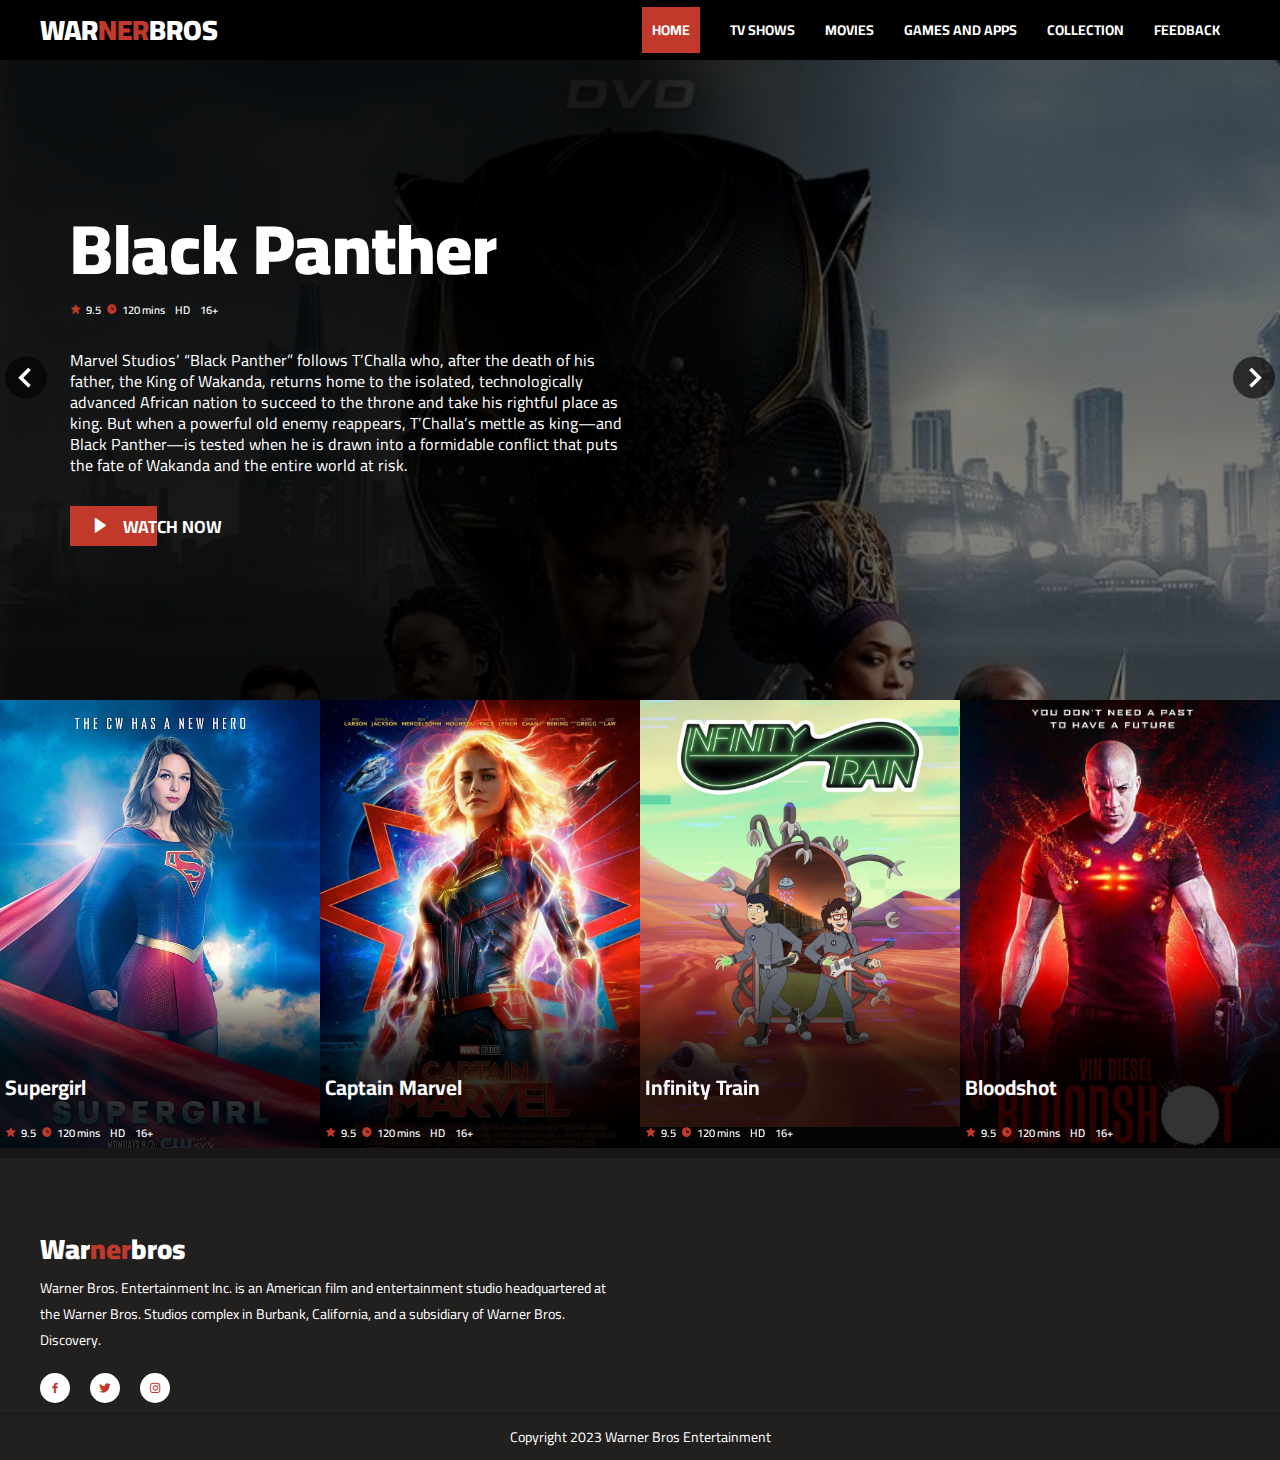
<file: index.html>
<!DOCTYPE html>
<html lang="en">

<head>
    <meta charset="UTF-8">
    <meta http-equiv="X-UA-Compatible" content="IE=edge">
    <meta name="viewport" content="width=device-width, initial-scale=1.0">
    <title>
        Warner Bros
    </title>
    <!-- GOOGLE FONTS -->
    <link rel="preconnect" href="https://fonts.gstatic.com">
    <link href="https://fonts.googleapis.com/css2?family=Cairo:wght@200;300;400;600;700;900&display=swap" rel="stylesheet">
    <!-- OWL CAROUSEL -->
    <link rel="stylesheet" href="https://cdnjs.cloudflare.com/ajax/libs/OwlCarousel2/2.3.4/assets/owl.carousel.min.css" integrity="sha512-tS3S5qG0BlhnQROyJXvNjeEM4UpMXHrQfTGmbQ1gKmelCxlSEBUaxhRBj/EFTzpbP4RVSrpEikbmdJobCvhE3g==" crossorigin="anonymous" />
    <!-- BOX ICONS -->
    <link href='https://unpkg.com/boxicons@2.0.7/css/boxicons.min.css' rel='stylesheet'>
    <!-- APP CSS -->
    <link rel="stylesheet" href="grid.css">
    <link rel="stylesheet" href="app.css">
</head>

<body>

    <!-- NAV -->
    <div class="nav-wrapper">
        <div class="container">
            <div class="nav">
                <a href="#" class="logo">
                    <i></i>WAR<span class="main-color">NER</span>BROS
                </a>
                <ul class="nav-menu" id="nav-menu">
                    <li><a href="index.html" class="active">Home</a></li>
                    <li><a href="tvshows.html">Tv Shows</a></li>
                    <li><a href="movies.html">Movies</a></li>
                    <li><a href="gamesandapps.html">Games and Apps</a></li>
                    <li><a href="collection.html">Collection</a></li>
                    <li><a href="feedback.html">Feedback</a></li>
                    
                </ul>
                <!-- MOBILE MENU TOGGLE -->
                <div class="hamburger-menu" id="hamburger-menu">
                    <div class="hamburger"></div>
                </div>
            </div>
        </div>
    </div>
    <!-- END NAV -->

    <!-- HERO SECTION -->
    <div class="hero-section">
        <!-- HERO SLIDE -->
        <div class="hero-slide">
            <div class="owl-carousel carousel-nav-center" id="hero-carousel">
                <!-- SLIDE ITEM -->
                <div class="hero-slide-item">
                    <img src="images/Black Panther.jpeg" alt="">
                    <div class="overlay"></div>
                    <div class="hero-slide-item-content">
                        <div class="item-content-wraper">
                            <div class="item-content-title top-down">
                                Black Panther
                            </div>
                            <div class="movie-infos top-down delay-2">
                                <div class="movie-info">
                                    <i class="bx bxs-star"></i>
                                    <span>9.5</span>
                                </div>
                                <div class="movie-info">
                                    <i class="bx bxs-time"></i>
                                    <span>120 mins</span>
                                </div>
                                <div class="movie-info">
                                    <span>HD</span>
                                </div>
                                <div class="movie-info">
                                    <span>16+</span>
                                </div>
                            </div>
                            <div class="item-content-description top-down delay-4">
                                Marvel Studios’ “Black Panther” follows T’Challa who, after the death of his father, the King of Wakanda, returns home to the isolated, technologically advanced African nation to succeed to the throne and take his rightful place as king. But when a powerful old enemy reappears, T’Challa’s mettle as king—and Black Panther—is tested when he is drawn into a formidable conflict that puts the fate of Wakanda and the entire world at risk.
                            </div>
                            <div class="item-action top-down delay-6">
                                <a href="#" class="btn btn-hover">
                                    <i class="bx bxs-right-arrow"></i>
                                    <span>Watch now</span>
                                </a>
                            </div>
                        </div>
                    </div>
                </div>
                <!-- END SLIDE ITEM -->
                <!-- SLIDE ITEM -->
                <div class="hero-slide-item">
                    <img src="images/Supergirl.jpeg" alt="">
                    <div class="overlay"></div>
                    <div class="hero-slide-item-content">
                        <div class="item-content-wraper">
                            <div class="item-content-title top-down">
                                Supergirl
                            </div>
                            <div class="movie-infos top-down delay-2">
                                <div class="movie-info">
                                    <i class="bx bxs-star"></i>
                                    <span>9.5</span>
                                </div>
                                <div class="movie-info">
                                    <i class="bx bxs-time"></i>
                                    <span>120 mins</span>
                                </div>
                                <div class="movie-info">
                                    <span>HD</span>
                                </div>
                                <div class="movie-info">
                                    <span>16+</span>
                                </div>
                            </div>
                            <div class="item-content-description top-down delay-4">
                                Supergirl: Created by Ali Adler, Greg Berlanti, Andrew Kreisberg. With Melissa Benoist, Chyler Leigh, David Harewood, Katie McGrath.
                            </div>
                            <div class="item-action top-down delay-6">
                                <a href="#" class="btn btn-hover">
                                    <i class="bx bxs-right-arrow"></i>
                                    <span>Watch now</span>
                                </a>
                            </div>
                        </div>
                    </div>
                </div>
                <!-- END SLIDE ITEM -->
                <!-- SLIDE ITEM -->
                <div class="hero-slide-item">
                    <img src="images/WandaVision .jpeg" alt="">
                    <div class="overlay"></div>
                    <div class="hero-slide-item-content">
                        <div class="item-content-wraper">
                            <div class="item-content-title top-down">
                                Wanda Vision
                            </div>
                            <div class="movie-infos top-down delay-2">
                                <div class="movie-info">
                                    <i class="bx bxs-star"></i>
                                    <span>9.5</span>
                                </div>
                                <div class="movie-info">
                                    <i class="bx bxs-time"></i>
                                    <span>120 mins</span>
                                </div>
                                <div class="movie-info">
                                    <span>HD</span>
                                </div>
                                <div class="movie-info">
                                    <span>16+</span>
                                </div>
                            </div>
                            <div class="item-content-description top-down delay-4">
                                Living idealized suburban lives, super-powered beings Wanda and Vision begin to suspect that everything is not as it seems. Starring: Elizabeth Olsen, Paul Bettany, Teyonah Parris, Kathryn Hahn, Kat Dennings, Premiere Date: Jan 15, 2021
                            </div>
                            <div class="item-action top-down delay-6">
                                <a href="#" class="btn btn-hover">
                                    <i class="bx bxs-right-arrow"></i>
                                    <span>Watch now</span>
                                </a>
                            </div>
                        </div>
                    </div>
                </div>
                <!-- END SLIDE ITEM -->
            </div>
        </div>
        <!-- END HERO SLIDE -->
        <!-- TOP MOVIES SLIDE -->
        <div class="top-movies-slide">
            <div class="owl-carousel" id="top-movies-slide">
                <!-- MOVIE ITEM -->
                <div class="movie-item">
                    <img src="images/Supergirl.jpeg" alt="">
                    <div class="movie-item-content">
                        <div class="movie-item-title">
                            Supergirl
                        </div>
                        <div class="movie-infos">
                            <div class="movie-info">
                                <i class="bx bxs-star"></i>
                                <span>9.5</span>
                            </div>
                            <div class="movie-info">
                                <i class="bx bxs-time"></i>
                                <span>120 mins</span>
                            </div>
                            <div class="movie-info">
                                <span>HD</span>
                            </div>
                            <div class="movie-info">
                                <span>16+</span>
                            </div>
                        </div>
                    </div>
                </div>
                <!-- END MOVIE ITEM -->
                <!-- MOVIE ITEM -->
                <div class="movie-item">
                    <img src="images/captainmarvel.jpeg" alt="">
                    <div class="movie-item-content">
                        <div class="movie-item-title">
                            Captain Marvel
                        </div>
                        <div class="movie-infos">
                            <div class="movie-info">
                                <i class="bx bxs-star"></i>
                                <span>9.5</span>
                            </div>
                            <div class="movie-info">
                                <i class="bx bxs-time"></i>
                                <span>120 mins</span>
                            </div>
                            <div class="movie-info">
                                <span>HD</span>
                            </div>
                            <div class="movie-info">
                                <span>16+</span>
                            </div>
                        </div>
                    </div>
                </div>
                <!-- END MOVIE ITEM -->
                <!-- MOVIE ITEM -->
                <div class="movie-item">
                    <img src="images/Infinity Train.jpeg" alt="">
                    <div class="movie-item-content">
                        <div class="movie-item-title">
                            Infinity Train
                        </div>
                        <div class="movie-infos">
                            <div class="movie-info">
                                <i class="bx bxs-star"></i>
                                <span>9.5</span>
                            </div>
                            <div class="movie-info">
                                <i class="bx bxs-time"></i>
                                <span>120 mins</span>
                            </div>
                            <div class="movie-info">
                                <span>HD</span>
                            </div>
                            <div class="movie-info">
                                <span>16+</span>
                            </div>
                        </div>
                    </div>
                </div>
                <!-- END MOVIE ITEM -->
                <!-- MOVIE ITEM -->
                <div class="movie-item">
                    <img src="./images/bloodshot.jpeg" alt="">
                    <div class="movie-item-content">
                        <div class="movie-item-title">
                            Bloodshot
                        </div>
                        <div class="movie-infos">
                            <div class="movie-info">
                                <i class="bx bxs-star"></i>
                                <span>9.5</span>
                            </div>
                            <div class="movie-info">
                                <i class="bx bxs-time"></i>
                                <span>120 mins</span>
                            </div>
                            <div class="movie-info">
                                <span>HD</span>
                            </div>
                            <div class="movie-info">
                                <span>16+</span>
                            </div>
                        </div>
                    </div>
                </div>
                <!-- END MOVIE ITEM -->
                <!-- MOVIE ITEM -->
                <div class="movie-item">
                    <img src="images/WandaVision .jpeg" alt="">
                    <div class="movie-item-content">
                        <div class="movie-item-title">
                            Wanda Vision
                        </div>
                        <div class="movie-infos">
                            <div class="movie-info">
                                <i class="bx bxs-star"></i>
                                <span>9.5</span>
                            </div>
                            <div class="movie-info">
                                <i class="bx bxs-time"></i>
                                <span>120 mins</span>
                            </div>
                            <div class="movie-info">
                                <span>HD</span>
                            </div>
                            <div class="movie-info">
                                <span>16+</span>
                            </div>
                        </div>
                    </div>
                </div>
                <!-- END MOVIE ITEM -->
                <!-- MOVIE ITEM -->
                <div class="movie-item">
                    <img src="images/darkknight.jpeg" alt="">
                    <div class="movie-item-content">
                        <div class="movie-item-title">
                            The Dark Knight
                        </div>
                        <div class="movie-infos">
                            <div class="movie-info">
                                <i class="bx bxs-star"></i>
                                <span>9.5</span>
                            </div>
                            <div class="movie-info">
                                <i class="bx bxs-time"></i>
                                <span>120 mins</span>
                            </div>
                            <div class="movie-info">
                                <span>HD</span>
                            </div>
                            <div class="movie-info">
                                <span>16+</span>
                            </div>
                        </div>
                    </div>
                </div>
                <!-- END MOVIE ITEM -->
            </div>
        </div>
        <!-- END TOP MOVIES SLIDE -->
    </div>
    <!-- END HERO SECTION -->

    

    
    <!-- FOOTER SECTION -->
    <footer class="section">
        <div class="container">
            <div class="row">
                <div class="col-4 col-md-6 col-sm-12">
                    <div class="content">
                        <a href="#" class="logo">
                            War<span class="main-color">ner</span>bros
                        </a>
                        <p>
                            Warner Bros. Entertainment Inc. is an American film and entertainment studio headquartered at the Warner Bros. Studios complex in Burbank, California, and a subsidiary of Warner Bros. Discovery.
                        </p>
                        <div class="social-list">
                            <a href="#" class="social-item">
                                <i class="bx bxl-facebook"></i>
                            </a>
                            <a href="#" class="social-item">
                                <i class="bx bxl-twitter"></i>
                            </a>
                            <a href="#" class="social-item">
                                <i class="bx bxl-instagram"></i>
                            </a>
                        </div>
                    </div>
                </div>
                
            </div>
        </div>
    </footer>
    <!-- END FOOTER SECTION -->

    <!-- COPYRIGHT SECTION -->
    <div class="copyright">
        Copyright 2023 Warner Bros Entertainment</a>
    </div>
    <!-- END COPYRIGHT SECTION -->

    <!-- SCRIPT -->
    <!-- JQUERY -->
    <script src="https://code.jquery.com/jquery-3.6.0.min.js" integrity="sha256-/xUj+3OJU5yExlq6GSYGSHk7tPXikynS7ogEvDej/m4=" crossorigin="anonymous"></script>
    <!-- OWL CAROUSEL -->
    <script src="https://cdnjs.cloudflare.com/ajax/libs/OwlCarousel2/2.3.4/owl.carousel.min.js" integrity="sha512-bPs7Ae6pVvhOSiIcyUClR7/q2OAsRiovw4vAkX+zJbw3ShAeeqezq50RIIcIURq7Oa20rW2n2q+fyXBNcU9lrw==" crossorigin="anonymous"></script>
    <!-- APP SCRIPT -->
    <script src="app.js"></script>

</body>

</html>
</file>
<file: grid.css>
.row {
    display: flex;
    flex-wrap: wrap;
    margin: 0 -15px;
}

[class*="col-"] {
    padding: 0 15px;
}

.col-1 {
    width: 8.33%;
}

.col-2 {
    width: 16.66%;
}

.col-3 {
    width: 25%;
}

.col-4 {
    width: 33.33%;
}

.col-5 {
    width: 41.66%;
}

.col-6 {
    width: 50%;
}

.col-7 {
    width: 58.33%;
}

.col-8 {
    width: 66.66%;
}

.col-9 {
    width: 75%;
}

.col-10 {
    width: 83.33%;
}

.col-11 {
    width: 91.66%;
}

.col-12 {
    width: 100%;
}

/* MEDIUM SCREEN */

@media only screen and (max-width: 1280px) {
    .col-md-1 {
        width: 8.33%;
    }

    .col-md-2 {
        width: 16.66%;
    }

    .col-md-3 {
        width: 25%;
    }

    .col-md-4 {
        width: 33.33%;
    }

    .col-md-5 {
        width: 41.66%;
    }

    .col-md-6 {
        width: 50%;
    }

    .col-md-7 {
        width: 58.33%;
    }

    .col-md-8 {
        width: 66.66%;
    }

    .col-md-9 {
        width: 75%;
    }

    .col-md-10 {
        width: 83.33%;
    }

    .col-md-11 {
        width: 91.66%;
    }

    .col-md-12 {
        width: 100%;
    }
}

/* SMALL SCREEN */

@media only screen and (max-width: 850px) {
    .col-sm-1 {
        width: 8.33%;
    }

    .col-sm-2 {
        width: 16.66%;
    }

    .col-sm-3 {
        width: 25%;
    }

    .col-sm-4 {
        width: 33.33%;
    }

    .col-sm-5 {
        width: 41.66%;
    }

    .col-sm-6 {
        width: 50%;
    }

    .col-sm-7 {
        width: 58.33%;
    }

    .col-sm-8 {
        width: 66.66%;
    }

    .col-sm-9 {
        width: 75%;
    }

    .col-sm-10 {
        width: 83.33%;
    }

    .col-sm-11 {
        width: 91.66%;
    }

    .col-sm-12 {
        width: 100%;
    }
}
</file>
<file: app.css>
:root {
    --main-color: #c0392b;
    --body-bg: #181616;
    --box-bg: #221f1f;
    --text-color: #ffffff;

    --nav-height: 60px;
    --space-top: 30px;
}

* {
    padding: 0;
    margin: 0;
    box-sizing: border-box;
}

html {
    font-size: 16px;
}

body {
    font-family: "Cairo", sans-serif;
    background-color: var(--body-bg);
    color: var(--text-color);
    padding-top: var(--nav-height);
}

a {
    text-decoration: none;
    color: unset;
}

img {
    max-width: 100%;
}

.main-color {
    color: var(--main-color);
}

.container {
    max-width: 1920px;
    padding: 0 40px;
    margin: auto;
}

.overlay {
    position: absolute;
    top: 0;
    right: 0;
    bottom: 0;
    left: 0;
    background-color: rgba(0, 0, 0, 0.5);
}

.nav-wrapper {
    position: fixed;
    top: 0;
    left: 0;
    width: 100%;
    z-index: 99;
    background-color: #000000;
}

.nav {
    display: flex;
    align-items: center;
    justify-content: space-between;
    color: var(--text-color);
    height: var(--nav-height);
}

.nav a {
    color: var(--text-color);
}

.logo {
    font-size: 2rem;
    font-weight: 900;
}

.nav-menu {
    list-style-type: none;
    display: flex;
    align-items: center;
    padding: 0 20px;
}

.nav-menu li ~ li {
    margin-left: 30px;
}

.nav-menu a {
    text-transform: uppercase;
    font-weight: 700;
}

.nav-menu a:hover {
    color: goldenrod;
}

.nav-menu a.btn:hover,
a.logo:hover,
a.movie-item:hover {
    color: unset;
}
.nav-menu a.active{
    background: #c0392b;
    padding: 10px;
}
 

.btn {
    color: #ffffff;
    padding: 0.25rem 1.5rem;
    text-transform: uppercase;
    font-size: 1.25rem;
    font-weight: 700;
    display: inline-flex;
    position: relative;
    align-items: center;
}

.btn-hover::before {
    z-index: 1;
    content: "";
    position: absolute;
    top: 0;
    left: 0;
    width: 50%;
    height: 100%;
    background-color: var(--main-color);
    transition: 0.3s ease-in-out;
}

.btn-hover:hover::before {
    width: 100%;
}

.btn i,
.btn span {
    z-index: 1;
}

.btn i {
    margin-right: 1rem;
}

.hamburger-menu {
    --size: 30px;
    height: var(--size);
    width: var(--size);
    cursor: pointer;
    z-index: 101;
    position: relative;
    display: none;
    align-items: center;
}

.hamburger {
    position: relative;
}

.hamburger,
.hamburger::before,
.hamburger::after {
    width: var(--size);
    height: 3px;
    border-radius: 0.5rem;
    background-color: var(--text-color);
    transition: 0.4s;
}

.hamburger::before,
.hamburger::after {
    content: "";
    position: absolute;
    left: 0;
}

.hamburger::before {
    top: -10px;
}

.hamburger::after {
    bottom: -10px;
}

.hamburger-menu.active .hamburger {
    background-color: transparent;
}

.hamburger-menu.active .hamburger::before {
    transform-origin: top left;
    transform: rotate(45deg);
    left: 6px;
}

.hamburger-menu.active .hamburger::after {
    transform-origin: bottom left;
    transform: rotate(-45deg);
    left: 6px;
}

.hero-slide-item {
    padding-top: 40%;
    position: relative;
    overflow: hidden;
}

.hero-slide-item img {
    width: 100%;
    position: absolute;
    top: 0;
    left: 0;
}

.hero-slide-item-content {
    position: absolute;
    top: 0;
    left: 0;
    width: 100%;
    height: 100%;
    color: var(--text-color);
    display: flex;
}

.item-content-wraper {
    padding-left: 5rem;
    width: 40%;
    background-color: rgba(0, 0, 0, 0.8);
    display: flex;
    flex-direction: column;
    justify-content: center;
    position: relative;
}

.item-content-wraper::before {
    content: "";
    position: absolute;
    top: 0;
    left: 100%;
    width: 50%;
    height: 100%;
    background: linear-gradient(to right, rgba(0, 0, 0, 0.8), rgba(0, 0, 0, 0));
}

.item-content-title {
    font-size: 5rem;
    line-height: 5rem;
    font-weight: 900;
}

.movie-infos {
    display: flex;
    align-items: center;
    flex-wrap: wrap;
    margin-top: calc(var(--space-top) / 2);
}

.movie-info {
    display: flex;
    align-items: center;
    font-size: 0.8rem;
    font-weight: 600;
}

.movie-info span {
    margin-left: 5px;
}

.movie-info i {
    color: var(--main-color);
}

.movie-info ~ .movie-info {
    margin-left: 5px;
}

.item-content-description {
    font-size: 1.15rem;
    margin-top: var(--space-top);
    line-height: 1.5rem;
}

.item-action {
    margin-top: var(--space-top);
}

.carousel-nav-center {
    position: relative;
}

.carousel-nav-center .owl-nav button i {
    font-size: 3rem;
}

.carousel-nav-center .owl-nav button {
    position: absolute;
    top: 50%;
    transform: translateY(-50%);
}

.carousel-nav-center .owl-nav .owl-prev {
    position: absolute;
    left: 5px;
}

.carousel-nav-center .owl-nav .owl-next {
    position: absolute;
    right: 5px;
}

.owl-nav button {
    border: none;
    outline: none;
}

.owl-nav button i {
    background-color: rgba(0, 0, 0, 0.6);
    border-radius: 50%;
}

.owl-nav button:hover i {
    color: var(--main-color);
}

.top-down {
    transform: translateY(-50px);
    visibility: hidden;
    opacity: 0;
    transition: 0.5s ease-in-out;
}

.delay-2 {
    transition-delay: 0.2s;
}

.delay-4 {
    transition-delay: 0.4s;
}

.delay-6 {
    transition-delay: 0.6s;
}

.delay-8 {
    transition-delay: 0.8s;
}

.owl-item.active .top-down {
    transform: translateY(0);
    visibility: visible;
    opacity: 1;
}

.movie-item {
    display: block;
    position: relative;
    overflow: hidden;
    padding-top: 140%;
    cursor: pointer;
}

.movie-item img {
    position: absolute;
    top: 0;
    left: 0;
    width: 100%;
    transition: transform 0.3s linear;
}

.movie-item:hover img {
    transform: scale(1.2);
}

.movie-item-content {
    position: absolute;
    bottom: 0;
    left: 0;
    width: 100%;
    padding: 5px;
    background-color: rgba(0, 0, 0, 0.8);
}

.movie-item-content::before {
    content: "";
    position: absolute;
    bottom: 100%;
    left: 0;
    width: 100%;
    height: 100px;
    background: linear-gradient(to top, rgba(0, 0, 0, 0.8), rgba(0, 0, 0, 0));
}

.movie-item-title {
    color: var(--text-color);
    font-size: 1.5rem;
    position: relative;
    font-weight: 700;
}

.section {
    padding-top: 80px;
}

.section-header {
    margin-bottom: 30px;
    padding-left: 20px;
    text-transform: uppercase;
    font-size: 1.5rem;
    font-weight: 700;
    border-left: 4px solid var(--main-color);
    display: flex;
    align-items: center;
}

.pricing-header {
    margin-bottom: 30px;
    text-align: center;
    font-size: 2rem;
    font-weight: 700;
    text-transform: uppercase;
}

.pricing-box {
    padding: 50px;
    margin: 15px 0;
    background-color: var(--box-bg);
    border-top: 5px solid transparent;
    transition: transform 0.3s ease-in-out;
}

.pricing-box:hover {
    transform: translateY(-20px);
}

.pricing-box.hightlight {
    border-top: 5px solid var(--main-color);
}

.pricing-box-header {
    display: flex;
    align-items: center;
    justify-content: space-between;
    font-size: 1.5rem;
}

.pricing-price {
    font-weight: 700;
}

.pricing-price span {
    font-size: 1rem;
}

.pricing-box-content {
    text-align: center;
    margin-top: 60px;
    font-size: 1.25rem;
}

.pricing-box-action {
    text-align: center;
    margin-top: 60px;
}

footer.section {
    margin-top: 10px;
    padding-bottom: 10px;
    position: relative;
    background-color: var(--box-bg);
}

footer a:hover {
    color: var(--main-color);
}

footer a.logo {
    margin-top: -2.5rem;
    display: block;
}

footer a.logo:hover {
    color: unset;
}

.social-list {
    display: flex;
    align-items: center;
    margin-top: 20px;
}

.social-item {
    --size: 30px;
    height: var(--size);
    width: var(--size);
    display: grid;
    place-items: center;
    border-radius: 50%;
    background-color: var(--text-color);
    color: var(--main-color);
}

.social-item:hover {
    background-color: var(--main-color);
    color: var(--text-color);
}

.social-item ~ .social-item {
    margin-left: 20px;
}

footer .content {
    margin-top: 20px;
}

.footer-menu {
    list-style-type: none;
}

.footer-menu a {
    display: inline-block;
    transition: transform 0.2s ease-in-out;
}

.footer-menu a:hover {
    transform: translateX(5px);
}

.copyright {
    padding: 10px;
    border-top: 1px solid var(--body-bg);
    background-color: var(--box-bg);
    text-align: center;
}

/* RESPONSIVE */

@media only screen and (max-width: 1280px) {
    html {
        font-size: 14px;
    }

    .hero-slide-item {
        padding-top: 50%;
    }

    .item-content-wraper {
        width: 50%;
    }
}

@media only screen and (max-width: 850px) {
    html {
        font-size: 12px;
    }

    .container {
        padding: 0 15px;
    }

    .hero-slide-item {
        height: max-content;
        padding-top: unset;
    }

    .item-content-wraper {
        width: 100%;
        height: 100%;
        padding-bottom: 20px;
        padding-right: 5rem;
        background-color: rgba(0, 0, 0, 0.2);
    }

    .hero-slide-item-content {
        position: relative;
    }

    .hero-slide-item img {
        height: 100%;
    }

    .item-content-title {
        font-size: 3rem;
    }

    .hamburger-menu {
        display: grid;
    }

    .nav-menu {
        /* display: none; */
        position: absolute;
        top: 100%;
        left: -100%;
        background-color: #000000;
        flex-direction: column;
        width: 80%;
        height: 100vh;
        padding: 20px;
        transition: 0.3s ease-in-out;
    }

    .nav-menu li {
        margin: 10px 30px;
    }

    .nav-menu.active {
        left: 0;
    }
}
.feedback-section{
    padding: 40px 0;
  }
  .feedback-section h1{
    text-align: center;
    color: #fff;
    padding-top: 70px;
  }
  
  .feedback-form{
    max-width: 600px;
    margin: auto;
    padding: 0 10px;
    overflow: hidden;
  }
  
  .feedback-form-text{
    display: block;
    width: 100%;
    box-sizing: border-box;
    margin: 16px 0;
    border: 0;
    background: #111;
    padding: 20px 40px;
    outline: none;
    color: #ddd;
    transition: 0.5s;
  }
  .feedback-form-text:focus{
    box-shadow: 0 0 10px 4px #34495e;
  }
  textarea.feedback-form-text{
    resize: none;
    height: 120px;
  }
  .feedback-form-btn{
    float: right;
    border: 0;
    background: #34495e;
    color: #fff;
    padding: 12px 50px;
    border-radius: 20px;
    cursor: pointer;
    transition: 0.5s;
  }
  .feedback-form-btn:hover{
    background: #2980b9;
  }
</file>
